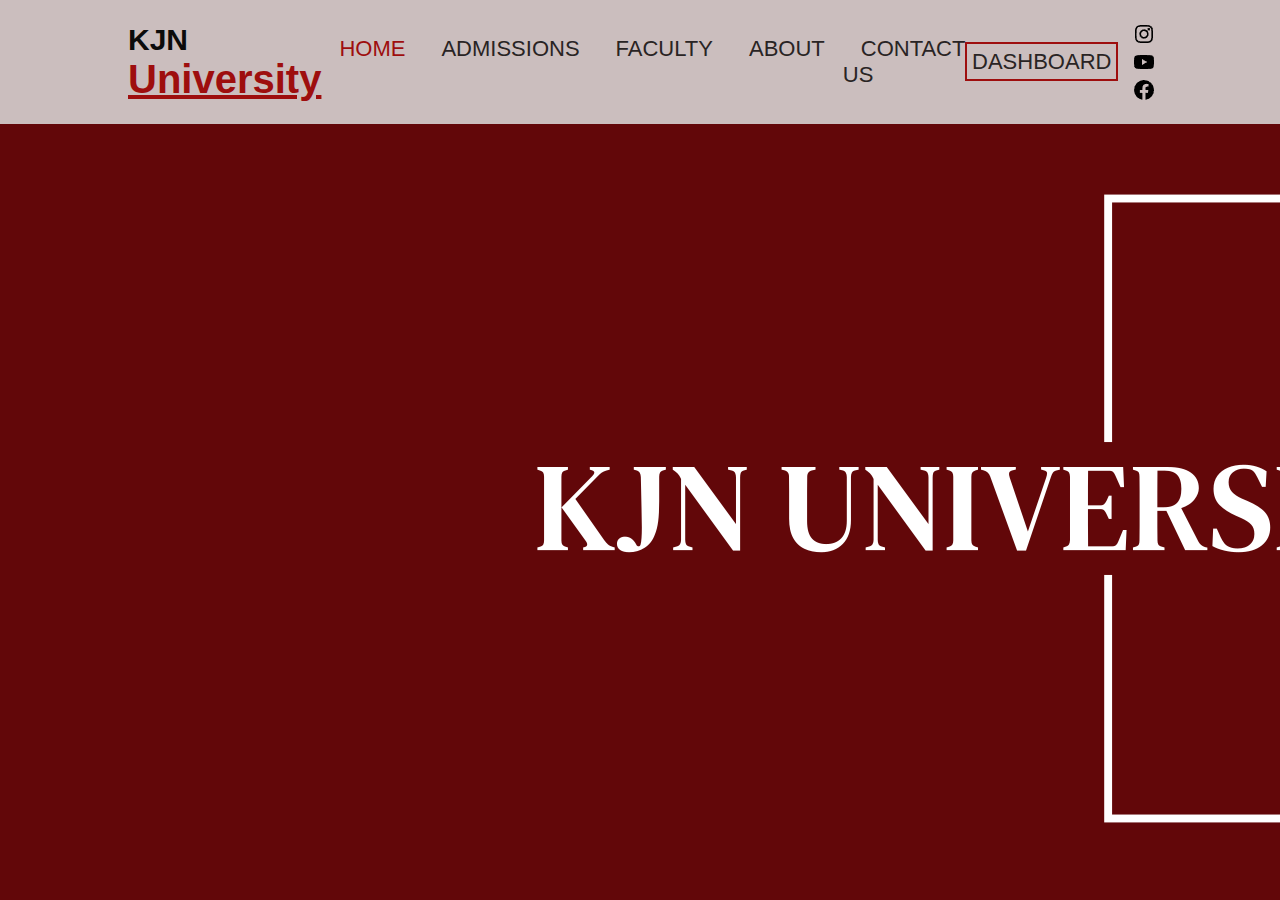
<file: index.html>
<!DOCTYPE html>
<html lang="en">
<head>
    <meta charset="UTF-8">
    <meta name="viewport" content="width=device-width, initial-scale=1.0">
    <title>KJN University</title>

    <link rel="stylesheet" href="homepage.css">
</head>
<body>
    
    <header>
        <a href="#" class="logo">KJN <span>University</span></a>

        <ul class="navbar">
            <li><a href="#" class="active">Home</a></li>
            <li><a href="#">Admissions</a></li>
            <li><a href="#">Faculty</a></li>
            <li><a href="aboutus.html">About</a></li>
            <li><a href="contactus.html">Contact us</a></li>
        </ul>

        <div class="sign-in">
            <a href="dashboard.html">Dashboard</a>
        </div>

        <div class="follow">
            <a href="#"><img src="images/insta.png"></a>
            <a href="#"><img src="images/youtube.png"></a>
            <a href="#"><img src="images/facebook.png"></a>
        </div>
    </header>


    <section class="home">
        <div class="text">
            <h1>. A place where learning begins .</h1>
        </div>

    </section>


</body>
</html>
</file>
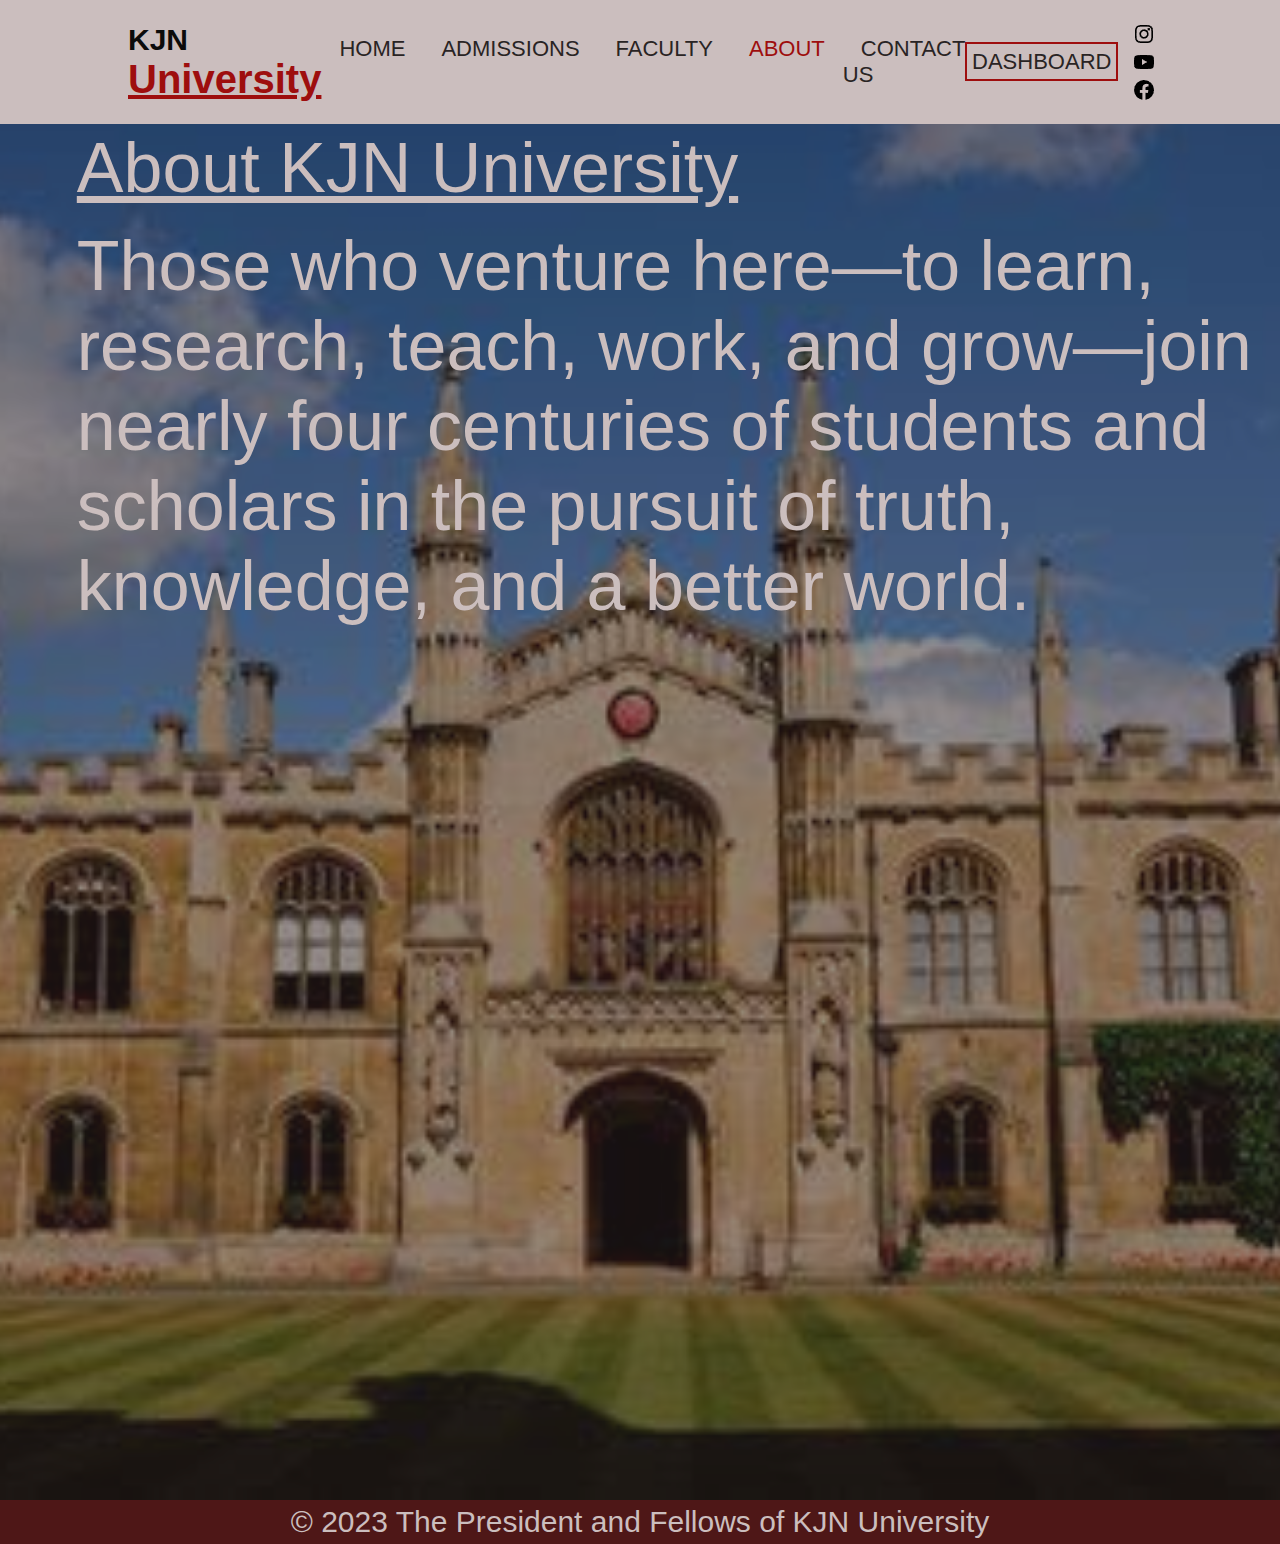
<file: aboutus.html>
<!DOCTYPE html>
<html lang="en">
<head>
    <meta charset="UTF-8">
    <meta name="viewport" content="width=device-width, initial-scale=1.0">
    <title>KJN University</title>

    <link rel="stylesheet" href="aboutus.css">
</head>
<body>
    
    <header>
        <a href="#" class="logo">KJN <span>University</span></a>

        <ul class="navbar">
            <li><a href="homepage.html">Home</a></li>
            <li><a href="#">Admissions</a></li>
            <li><a href="#">Faculty</a></li>
            <li><a href="aboutus.html" class="active">About</a></li>
            <li><a href="contactus.html">Contact us</a></li>
        </ul>

        <div class="sign-in">
            <a href="dashboard.html">Dashboard</a>
        </div>

        <div class="follow">
            <a href="#"><img src="images/insta.png"></a>
            <a href="#"><img src="images/youtube.png"></a>
            <a href="#"><img src="images/facebook.png"></a>
        </div>
    </header>


   
    <section class="about">
        <div><p class="info">About KJN University</p>
        <br>
    <p>Those who venture here—to learn, research, teach, work, and grow—join nearly four centuries of students and scholars in the pursuit of truth, knowledge, and a better world.</p></div>
        
      </section>
     

<footer>
    <p>© 2023 The President and Fellows of KJN University</p>
</footer>
</body>
</html>
</file>
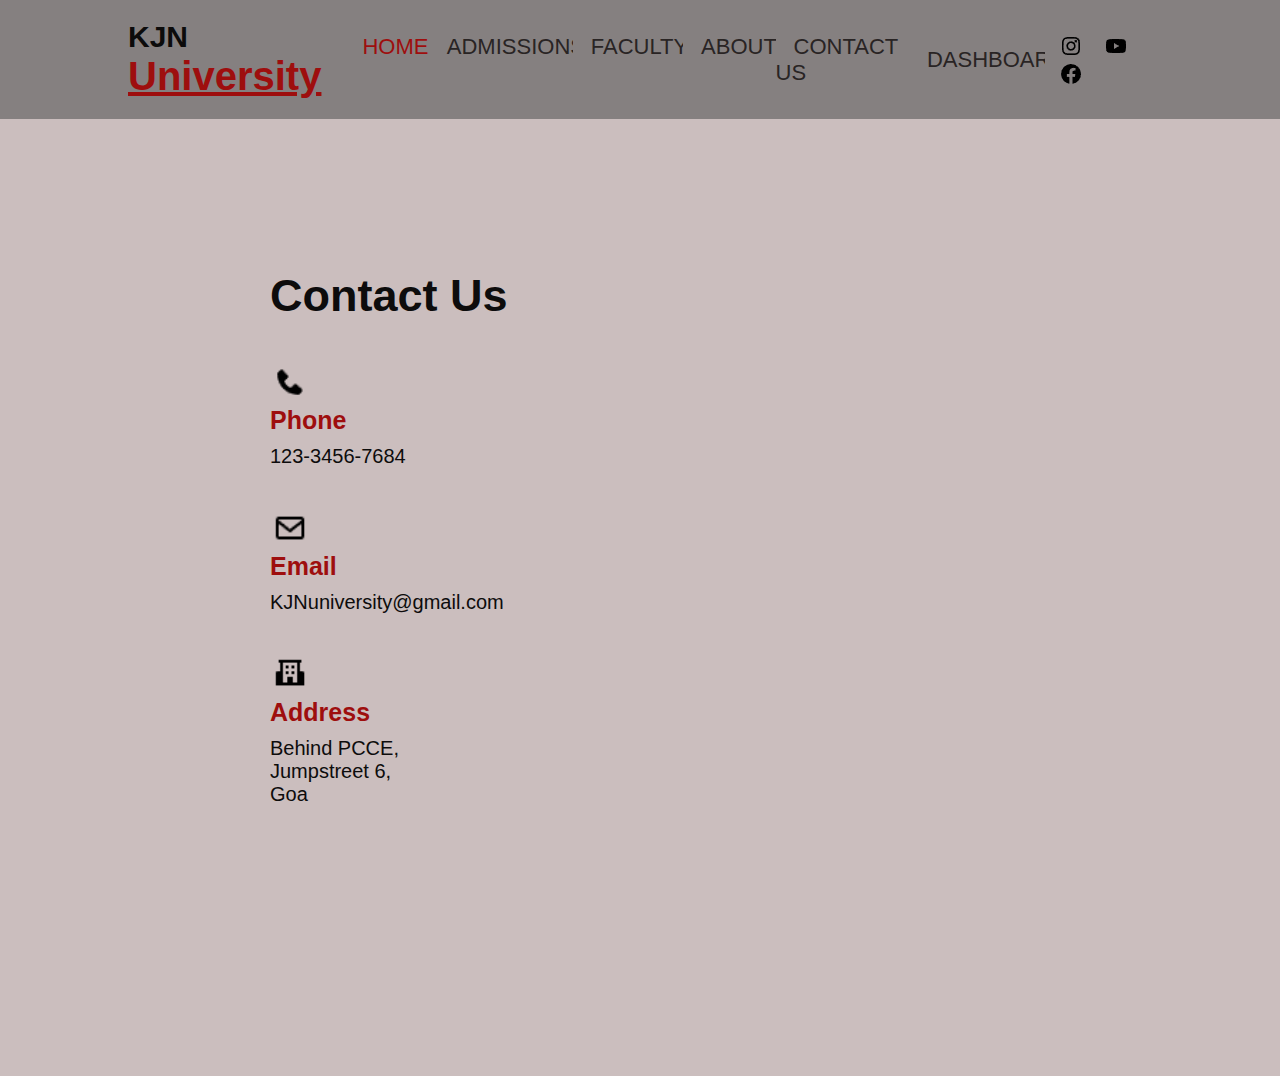
<file: contactus.html>
<!DOCTYPE html>
<html lang="en">
<head>
    <meta charset="UTF-8">
    <meta name="viewport" content="width=device-width, initial-scale=1.0">
    <title>Contact us</title>

    <link rel="stylesheet" href="contactus.css">
</head>
<body>
    
    <header>
        <a href="#" class="logo">KJN <span>University</span></a>

        <ul class="navbar">
            <li><a href="homepage.html" class="active">Home</a></li>
            <li><a href="#">Admissions</a></li>
            <li><a href="#">Faculty</a></li>
            <li><a href="aboutus.html">About</a></li>
            <li><a href="#">Contact us</a></li>
        </ul>

        <div class="sign-in">
            <a href="dashboard.html">Dashboard</a>
        </div>

        <div class="follow">
            <a href="#"><img src="images/insta.png"></a>
            <a href="#"><img src="images/youtube.png"></a>
            <a href="#"><img src="images/facebook.png"></a>
        </div>
    </header>


    <section class="contact">
        <div class="content">
            <h2>Contact Us</h2>
            
        </div>
        <div class="container">
            <div class="contact-info">
                <div class="box">
                    <div class="icon">
                        <img src="images/phone.png">
                    </div>
                    <div class="text">
                        <h3>Phone</h3>
                        <p>123-3456-7684</p>
                    </div>
                </div>
                <div class="box">
                    <div class="icon">
                        <img src="images/email.png">
                    </div>
                    <div class="text">
                        <h3>Email</h3>
                        <p>KJNuniversity@gmail.com</p>
                    </div>
                </div>
                <div class="box">
                    <div class="icon">
                        <img src="images/school.png">
                    </div>
                    <div class="text">
                        <h3>Address</h3>
                        <p>Behind PCCE,<br>Jumpstreet 6,<br>Goa</p>
                    </div>
                </div>
            </div>
        </div>

        <div class="img"></div>
    </section>


</body>
</html>
</file>
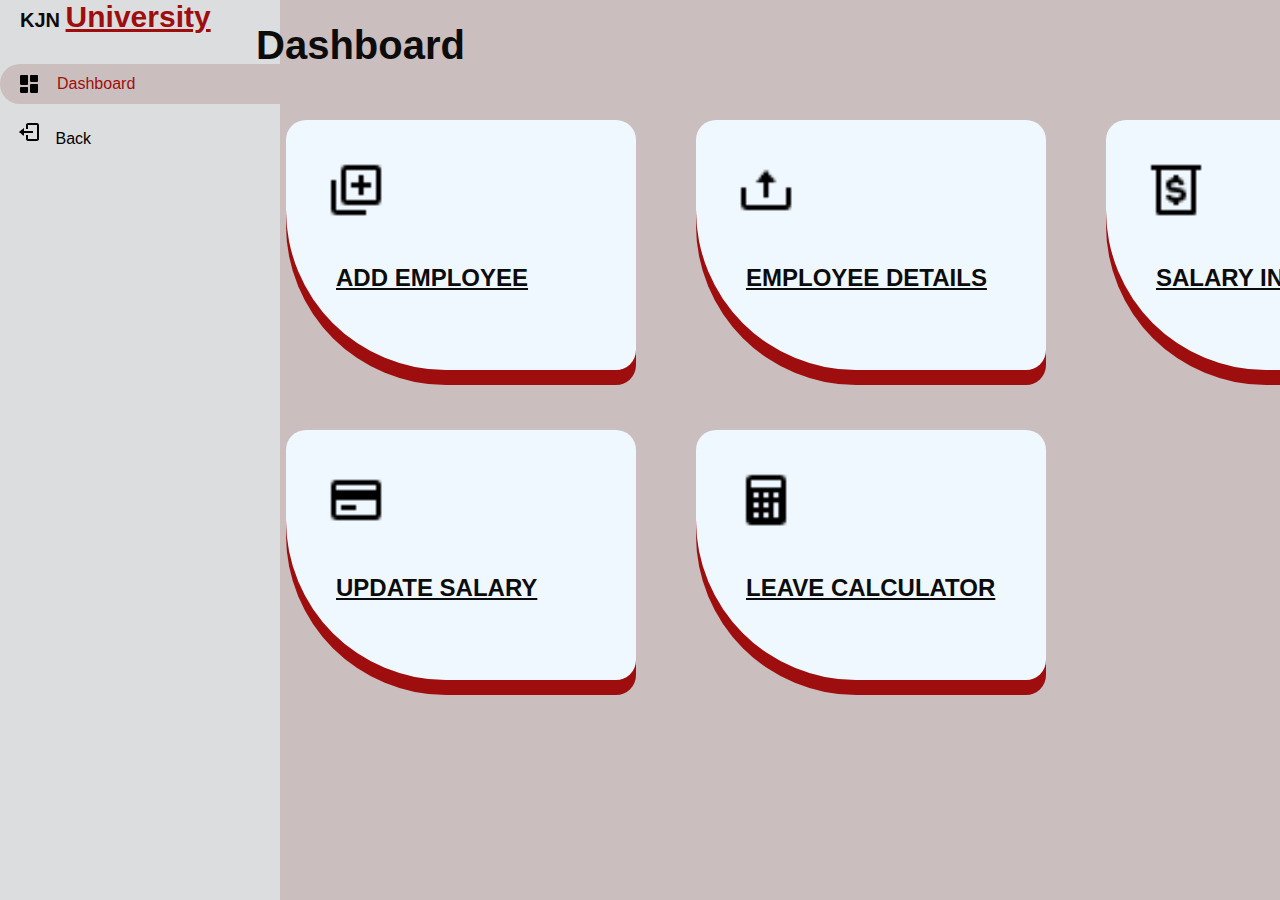
<file: dashboard.html>
<!DOCTYPE html>
<html lang="en">
<head>
    <meta charset="UTF-8">
    <meta name="viewport" content="width=device-width, initial-scale=1.0">
    <title>Dashboard</title>

    <link rel="stylesheet" href="dashboard.css">
</head>
<body>
    
    <div class="sidebar">
        <a href="homepage.html" class="logo">KJN <span>University</span></a>
  
        <div class="sidebar-menu">
           <ul>
              <li>
                 <img src="images/dashboard.png">
                 <span>Dashboard</span>
              </li>
              <li>
               <a href="index.html">
                 <img src="images/log-out.png">
                 <span>Back</span>
               </a>
              </li>
           </ul>
        </div>
     </div>


     <div class="container">

      <div class="header">
            <h1>Dashboard</h1>


      </div>

      <div class="content">
         <a href="addemp.php"><div class="cards">
            <div class="icon">
               <img src="images/add.png">
            </div>
            <div class="title">
               <h2>Add Employee</h2>
            </div>
         </div></a>
         
         <a href="employeedetails.php"><div class="cards">
            <div class="icon">
               <img src="images/update.png">
            </div>
            <div class="title">
               <h2>Employee Details</h2>
            </div>
         </div></a>
         <a href="salaryinfo.php"><div class="cards">
            <div class="icon">
               <img src="images/salary.png">
            </div>
            <div class="title">
               <h2>Salary Information</h2>
            </div>
         </div></a>
         <a href="salaryupdate.php"><div class="cards">
            <div class="icon">
               <img src="images/salaryup.png">
            </div>
            <div class="title">
               <h2>Update Salary</h2>
            </div>
         </div></a>
         <a href="leave.php"><div class="cards">
            <div class="icon">
               <img src="images/calculator.png">
            </div>
            <div class="title">
               <h2>Leave Calculator</h2>
            </div>
         </div>
        </div></a>

     </div>

     



</body>
</html>
</file>
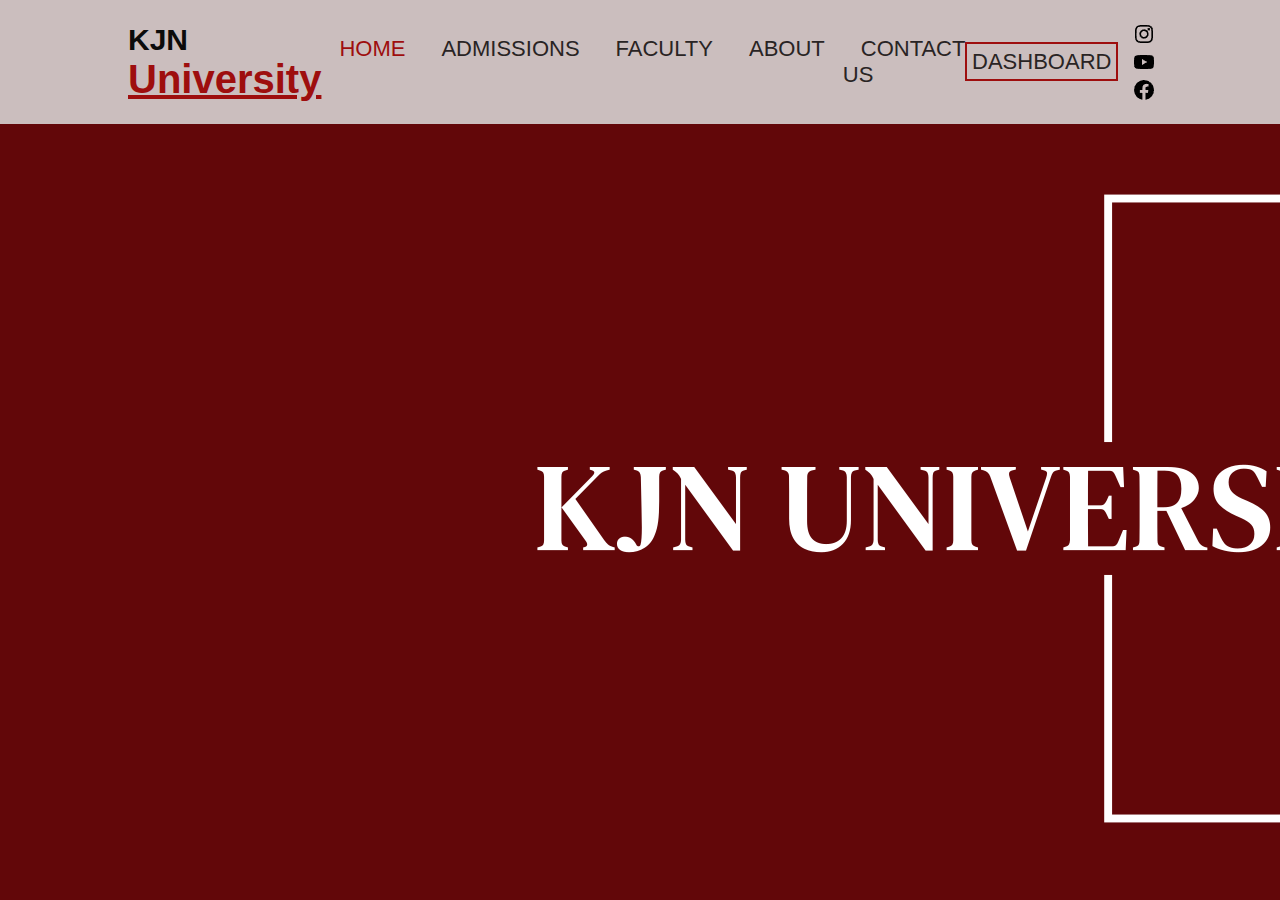
<file: homepage.html>
<!DOCTYPE html>
<html lang="en">
<head>
    <meta charset="UTF-8">
    <meta name="viewport" content="width=device-width, initial-scale=1.0">
    <title>KJN University</title>

    <link rel="stylesheet" href="homepage.css">
</head>
<body>
    
    <header>
        <a href="#" class="logo">KJN <span>University</span></a>

        <ul class="navbar">
            <li><a href="#" class="active">Home</a></li>
            <li><a href="#">Admissions</a></li>
            <li><a href="#">Faculty</a></li>
            <li><a href="aboutus.html">About</a></li>
            <li><a href="contactus.html">Contact us</a></li>
        </ul>

        <div class="sign-in">
            <a href="dashboard.html">Dashboard</a>
        </div>

        <div class="follow">
            <a href="#"><img src="images/insta.png"></a>
            <a href="#"><img src="images/youtube.png"></a>
            <a href="#"><img src="images/facebook.png"></a>
        </div>
    </header>


    <section class="home">
        <div class="text">
            <h1>. A place where learning begins .</h1>
        </div>

    </section>


</body>
</html>
</file>
<file: homepage.css>
*{
    padding: 0;
    margin: 0;
    box-sizing: border-box;
    text-decoration: none;
    list-style-type: none;
    
}

body{
    font-family: 'poppins', sans-serif;
    background: rgb(203, 190, 190);
    color:#0d0c0c;
    
}

header{
    position: fixed;
    background: rgb(203, 190, 190);
    display: flex;
    align-items: center;
    width: 100%;
    justify-content: space-between;
    padding: 20px 10%;
}
header .logo{
    color: rgb(12, 11, 11);
    font-size: 30px;
    font-weight: 700;
    
}
header .logo span{
    font-size: 40px;
    font-weight: 800px;
    color:rgb(158, 14, 14);
    text-decoration: underline;
    
}
.navbar{
    display: flex;

}
.navbar .active{
    color: rgb(158, 14, 14);
}
.navbar a{
    justify-content: space-between;
    padding: 10px 18px;
    color: #292424;
    font-size: 22px;
    font-weight: 500;
    transition: all ease 0.1s;
    cursor: pointer;
    text-transform: uppercase;
    
}
.navbar a:hover{
    color: rgb(158, 14, 14);
    
}
.sign-in a{
    color: #292424;
    font-size: 22px;
    font-weight: 500;
    transition: all ease 0.1s;
    cursor: pointer;
    text-transform: uppercase;
    border: 2px solid rgb(158, 14, 14);
    padding: 5px;

}
.sign-in a:hover{
    background-color: rgb(158, 14, 14);
    color: aliceblue;
}

.follow img{

    padding: 2px;
    align-items: center;
    border-radius: 50%;
    margin-left: 12px;
    vertical-align: middle;
    transition: all ease .50s;
    cursor: pointer;

}
.follow img:hover{
    transform: translateY(-5px);
}
section{
    padding: 70px 17% 60px;

    
}
.home{
    background-image: url(images/kjn.png);
    position: absolute;
    width: 100%;
    height: 100%;
    z-index: -1;
    object-fit: cover;
    overflow-y: hidden;
}
.home .text{
    align-items: center;
    padding: 40% 6%;
    font-size: 50px;
}
.text h1{
    position: absolute;
    /* -webkit-text-stroke: 1px #fff; */
    color: transparent;
    background-image: linear-gradient(aliceblue, aliceblue);
    background-repeat: no-repeat;
    -webkit-background-clip: text;
    background-position: -1300px 0;
    animation: backcolor 5s linear infinite forwards;

}
@keyframes backcolor{
    100%{
        background-position: 0 0;
    }
}

.home a{
    font-size: 30px;
    
}
</file>
<file: aboutus.css>
*{
    padding: 0;
    margin: 0;
    box-sizing: border-box;
    text-decoration: none;
    list-style-type: none;
    
}

body{
    font-family: 'poppins', sans-serif;
    background: rgb(203, 190, 190);
    color:#0d0c0c;
    
}

header{
    position: fixed;
    background: rgb(203, 190, 190);
    display: flex;
    align-items: center;
    width: 100%;
    justify-content: space-between;
    padding: 20px 10%;
}
header .logo{
    color: rgb(12, 11, 11);
    font-size: 30px;
    font-weight: 700;
    
}
header .logo span{
    font-size: 40px;
    font-weight: 800px;
    color:rgb(158, 14, 14);
    text-decoration: underline;
    
}
.navbar{
    display: flex;

}
.navbar .active{
    color: rgb(158, 14, 14);
}
.navbar a{
    justify-content: space-between;
    padding: 10px 18px;
    color: #292424;
    font-size: 22px;
    font-weight: 500;
    transition: all ease 0.1s;
    cursor: pointer;
    text-transform: uppercase;
    
}
.navbar a:hover{
    color: rgb(158, 14, 14);
    
}
.sign-in a{
    color: #292424;
    font-size: 22px;
    font-weight: 500;
    transition: all ease 0.1s;
    cursor: pointer;
    text-transform: uppercase;
    border: 2px solid rgb(158, 14, 14);
    padding: 5px;

}
.sign-in a:hover{
    background-color: rgb(158, 14, 14);
    color: aliceblue;
}

.follow img{

    padding: 2px;
    align-items: center;
    border-radius: 50%;
    margin-left: 12px;
    vertical-align: middle;
    transition: all ease .50s;
    cursor: pointer;

}
.follow img:hover{
    transform: translateY(-5px);
}
section{
    padding: 70px 17% 60px;

    
}
.home{
    background-image: url(images/cam.jpeg);
    position: absolute;
    width: 100%;
    height: 100%;
    z-index: -1;
    object-fit: cover;
    overflow-y: hidden;
}
.home .text{
    align-items: center;
    padding: 40% 6%;
    font-size: 50px;
}
.text h1{
    position: absolute;
    /* -webkit-text-stroke: 1px #fff; */
    color: transparent;
    background-image: linear-gradient(aliceblue, aliceblue);
    background-repeat: no-repeat;
    -webkit-background-clip: text;
    background-position: -1300px 0;
    animation: backcolor 5s linear infinite forwards;

}
@keyframes backcolor{
    100%{
        background-position: 0 0;
    }
}

.home a{
    font-size: 30px;
    
}
.about{
    background-image: url("./images/cam.jpeg");
    width: 100%;
    height: 100%;
    z-index: -1;
    object-fit: cover;
    overflow-y: hidden;
    height: 1500px;
    background-position: center;
    background-repeat: no-repeat;
    background-size: cover;
    margin:0;
    padding: 0;

}
.about div{
    background-color: rgba(44, 32, 32, 0.507);
    width: 100%;
    height: 100%;
}
.info{
    color:rgb(203, 190, 190);
    font-size: 100px;
    
    padding-top: 10% ;
    padding-left:6%;
    
    text-decoration:underline;

}

.about p{
    
    color:rgb(203, 190, 190);
    font-size: 70px;
    
    padding-left: 6%;
    
}
footer{
    background: rgb(78, 23, 23);
    width: 100%;
    height: 100%;
    padding:5px;
}
footer p{
    color:rgb(203, 190, 190);
    font-size: 30px;
    z-index: -1;
    text-align: center;
}
</file>
<file: contactus.css>
*{
    padding: 0;
    margin: 0;
    box-sizing: border-box;
    text-decoration: none;
    list-style-type: none;
    overflow-y: hidden;
    
}

body{
    font-family: 'poppins', sans-serif;
    background: rgb(203, 190, 190);
    color:#0d0c0c;
    
}

header{
    position: fixed;
    background: rgb(133, 128, 128);
    display: flex;
    align-items: center;
    width: 100%;
    justify-content: space-between;
    padding: 20px 10%;
}
header .logo{
    color: rgb(12, 11, 11);
    font-size: 30px;
    font-weight: 700;
    
}
header .logo span{
    font-size: 40px;
    font-weight: 800px;
    color:rgb(158, 14, 14);
    text-decoration: underline;
    
}
.navbar{
    display: flex;

}
.navbar .active{
    color: rgb(158, 14, 14);
}
.navbar a{
    justify-content: space-between;
    padding: 10px 18px;
    color: #292424;
    font-size: 22px;
    font-weight: 500;
    transition: all ease 0.1s;
    cursor: pointer;
    text-transform: uppercase;
    
}
.navbar a:hover{
    color: rgb(158, 14, 14);
    
}
.sign-in a{
    color: #292424;
    font-size: 22px;
    font-weight: 500;
    transition: all ease 0.1s;
    cursor: pointer;
    text-transform: uppercase;
    
    padding: 5px;

}
.sign-in a:hover{
    background-color: rgb(158, 14, 14);
    color: aliceblue;
}

.follow img{

    padding: 2px;
    align-items: center;
    border-radius: 50%;
    margin-left: 12px;
    vertical-align: middle;
    transition: all ease .50s;
    cursor: pointer;

}
.follow img:hover{
    transform: translateY(-5px);
}

.contact{
    padding: 250px;
}
h2{
    font-size: 45px;
    font-weight: 800;
    padding: 20px;
}
.box{
    padding: 20px;

}
.box .icon img{ 
    width: 40px;
    padding: 3px;
}
.box .text h3{
    font-size: 25px;
    font-weight: 600px;
    padding-bottom: 10px;
    color: rgb(158, 14, 14);
}
.box .text p{
    font-size: 20px;
    font-weight: 600px;
}
</file>
<file: dashboard.css>
*{
    padding: 0;
    margin: 0;
    box-sizing: border-box;
    text-decoration: none;
    list-style-type: none;
    
}
body{
    font-family: 'poppins', sans-serif;
    background: rgb(203, 190, 190);
    color:#0d0c0c;
    
}
.sidebar{
    position: relative;
    top: 0;
    bottom: 0;
    height: 100vh;
    left: 0;
    width: 280px;
    background-color: rgb(220, 221, 222);
    overflow: hidden;
    box-shadow: 0 20px 35 px rgba(0, 0, 0, 0.1);
}
.sidebar .logo{
    color: rgb(12, 11, 11);
    font-size: 20px;
    font-weight: 700;
    padding: 20px;
}
.sidebar .logo span{
    font-size: 30px;
    font-weight: 800px;
    color:rgb(158, 14, 14);
    text-decoration: underline;
    
}
.sidebar-menu{
    margin-top: 30px;
}
.sidebar-menu ul li{
    width: 100%;
    font-size: 16px;
    margin: 8px 0;
    padding: 8px 17px;
    border-radius: 30px 0 0 30px;
    cursor: pointer;
    position: relative;
    display: flex;
    align-items: center;
    gap: 16px;
  }
  .sidebar-menu ul li a{
    color: black;
    font-size: 16px;
    gap: 16px;
    position: relative;
  }
  .sidebar-menu ul li a span{
    padding: 8px 10px;
    font-weight: 500px;
  }
  .sidebar-menu ul li a:hover{
    color: rgb(158, 14, 14);
  }
  .sidebar-menu ul li:is(:hover,:first-child){
    background-color: rgb(203, 190, 190);
    color: rgb(158, 14, 14);
    font-weight: 500;
  }
  
  .container{
    position: absolute;
    width: 80vw;
    right: 0;
    height: 100vh;
    top: 0;
  }
  .container .header{
    position: absolute;
    top: 0;
    height: 50px;
    display: flex;
    align-items: center;
    justify-content: center;
    margin-bottom: 20px;
    margin-top: 20px; 
  }
  .container .header h1{
    font-size: 40px ;
  }

.container .content{
    position: relative;
    display:grid;
    grid-template-columns: repeat(3,1fr);
    margin-top: 10vh;
}
.container .content .cards{
    position: relative;
    width: 350px;
    height: 250px;
    margin: 30px;
    background: aliceblue;
    border-radius: 20px;
    border-bottom-left-radius: 160px;
    box-shadow: 0 15px rgb(158, 14, 14);
    cursor: pointer;
    transition: all 0.5s ease;
}
.container .content .cards:hover{
    transform: translateY(-10px);
    ;
}
.container .content .cards .icon img{
    padding: 40px;
    width: 140px;
}
.container .content .cards .title h2{
    padding-left: 50px;
    color: #0d0c0c;
    text-decoration: underline;
    text-transform: uppercase;
}
</file>
